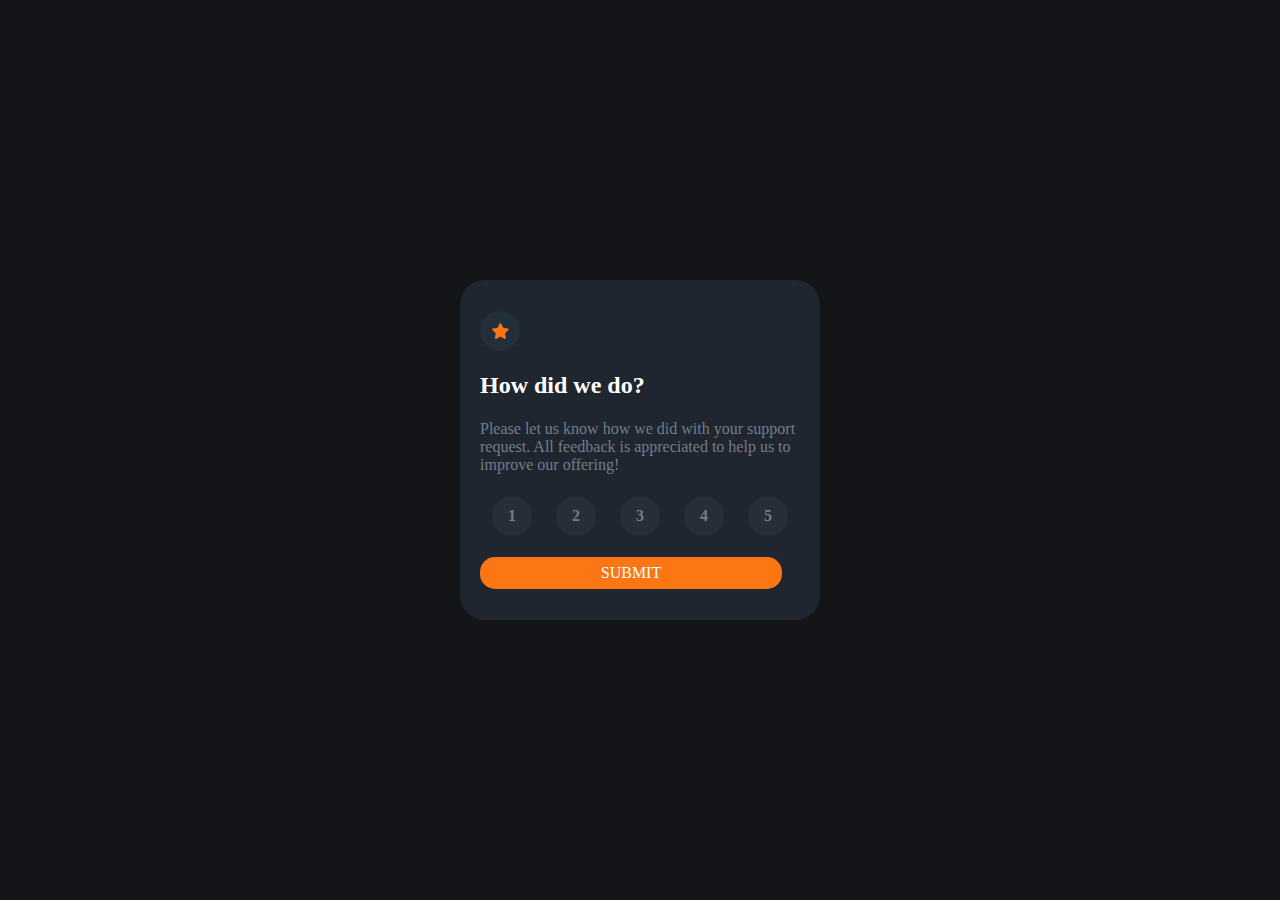
<file: index.html>
<!DOCTYPE html>
<html>
    <head>
        <meta charset="utf-8" />
        <link rel="stylesheet" href="style.css" />
        <title>Interactive rating</title>
    </head>
    <body>
        <div class="Box">
            <div class="Star">
                <img src="images/icon-star.svg" alt="Star logo">
            </div>
            <div class="Title" id="test">How did we do?</div>
            <div class="Description">Please let us know how we did with your support request. All feedback is appreciated to help us to improve our offering!</div>
            <div class="Grade">
                <div onclick="gradeAttribution(id)" class="grade-button" id="One">1</div>
                <div onclick="gradeAttribution(id)" class="grade-button" id="Two">2</div>
                <div onclick="gradeAttribution(id)" class="grade-button" id="Three">3</div>
                <div onclick="gradeAttribution(id)" class="grade-button" id="Four">4</div>
                <div onclick="gradeAttribution(id)" class="grade-button" id="Five">5</div>
            </div>
            <a href=thanks.html><div class="Submit">SUBMIT</div></a>
        </div>
    </body>
    <script src="./src/main.js" type="text/javascript"></script>
</html>
</file>
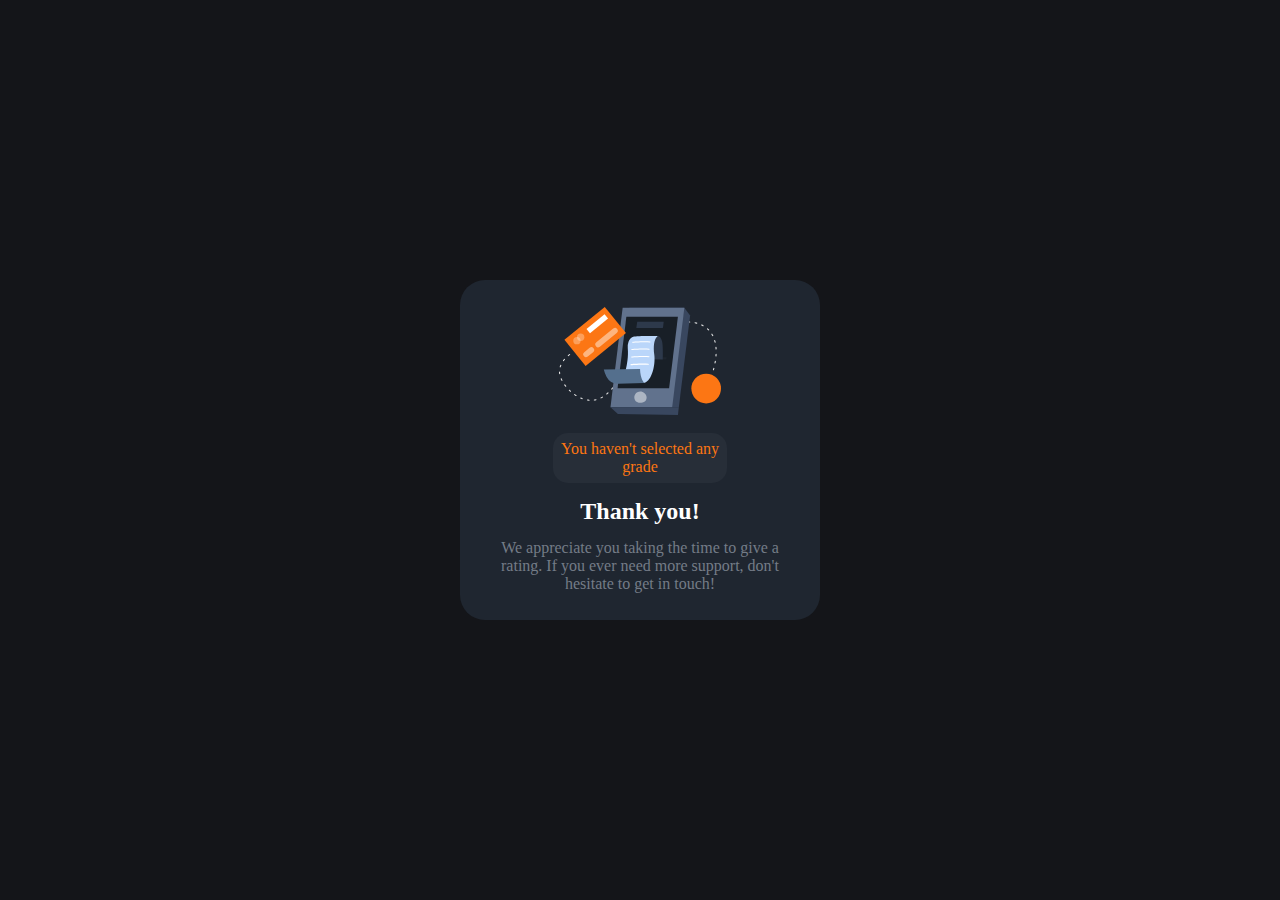
<file: thanks.html>
<!DOCTYPE html>
<html>
    <head>
        <meta charset="utf-8" />
        <link rel="stylesheet" href="style.css" />
        <title>interactive rating thanks</title>
    </head>
    <body>
        <div class="Box">
            <div class="Phone thanks"><img src="images/illustration-thank-you.svg" alt="Phone thank you"></div>
            <div id="Grade-thanks"></div>
            <div class="Title thanks">Thank you!</div>
            <div class="Description thanks">We appreciate you taking the time to give a rating. If you ever need more support, don't hesitate to get in touch!</div>
        </div>
    </body>
    <script src="./src/main.js" type="text/javascript"></script>
    <script src="./src/thanks.js" type="text/javascript"></script>
</html>
</file>
<file: style.css>
* {
    margin: 0;
    padding: 0;
}

a, a:hover, a:focus, a:active {
    text-decoration: none;
    color: inherit;
}

body {
    display: flex;
    background: #141519;
    align-items: center;
    height: auto;
    height: 100vh;
}

.Box {
    background: #1f2630;
    border-radius: 25px;
    margin: auto;
    display: flex;
    flex-direction: column;
    justify-content: space-around;
    padding: 20px;
    width: 320px;
    height: 300px;
}



.Grade {
    display: flex;
    justify-content: space-around;
}

.Submit {
    align-self: center;
    text-align: center;
    background: #fc7613;
    color: white;
    padding: 7px;
    width: 90%;
    border-radius: 15px;
    font-family: Calibri;
}

#One, #Two, #Three, #Four, #Five {
    background: #272e38;
    color: #747c87;
    text-align: center;
    line-height: 40px;
    border-radius: 50%;
    width: 40px;
    font-family: Calibri;
    font-weight: bold;
    cursor: pointer;
}

.Star {
    background: #232f3b;
    width: 40px;
    height: 40px;
    line-height: 45px;
    border-radius: 50%;
    text-align: center;
}

.Title {
    color: white;
    font-size: 1.5em;
    font-family: Calibri;
    font-weight: bold;
}

.Description {
    color: #747c87;
    font-family: Calibri;
}

#One:hover, #Two:hover, #Three:hover, #Four:hover, #Five:hover {
    background: #7a8899;
    color: white;
}

#One:active, #Two:active, #Three:active, #Four:active, #Five:active {
    background: #fd7612;
    color: white;
}

.Submit:active {
    background: white;
    color: #fd7612
}

.thanks {
    text-align: center;
}

div[id="Grade-thanks"] {
    background:#272e38;
    width: 50%;
    color: #fd7612;
    font-family: Calibri;
    border-radius: 15px;
    text-align: center;
    padding: 7px;
    align-self: center;
}
</file>
